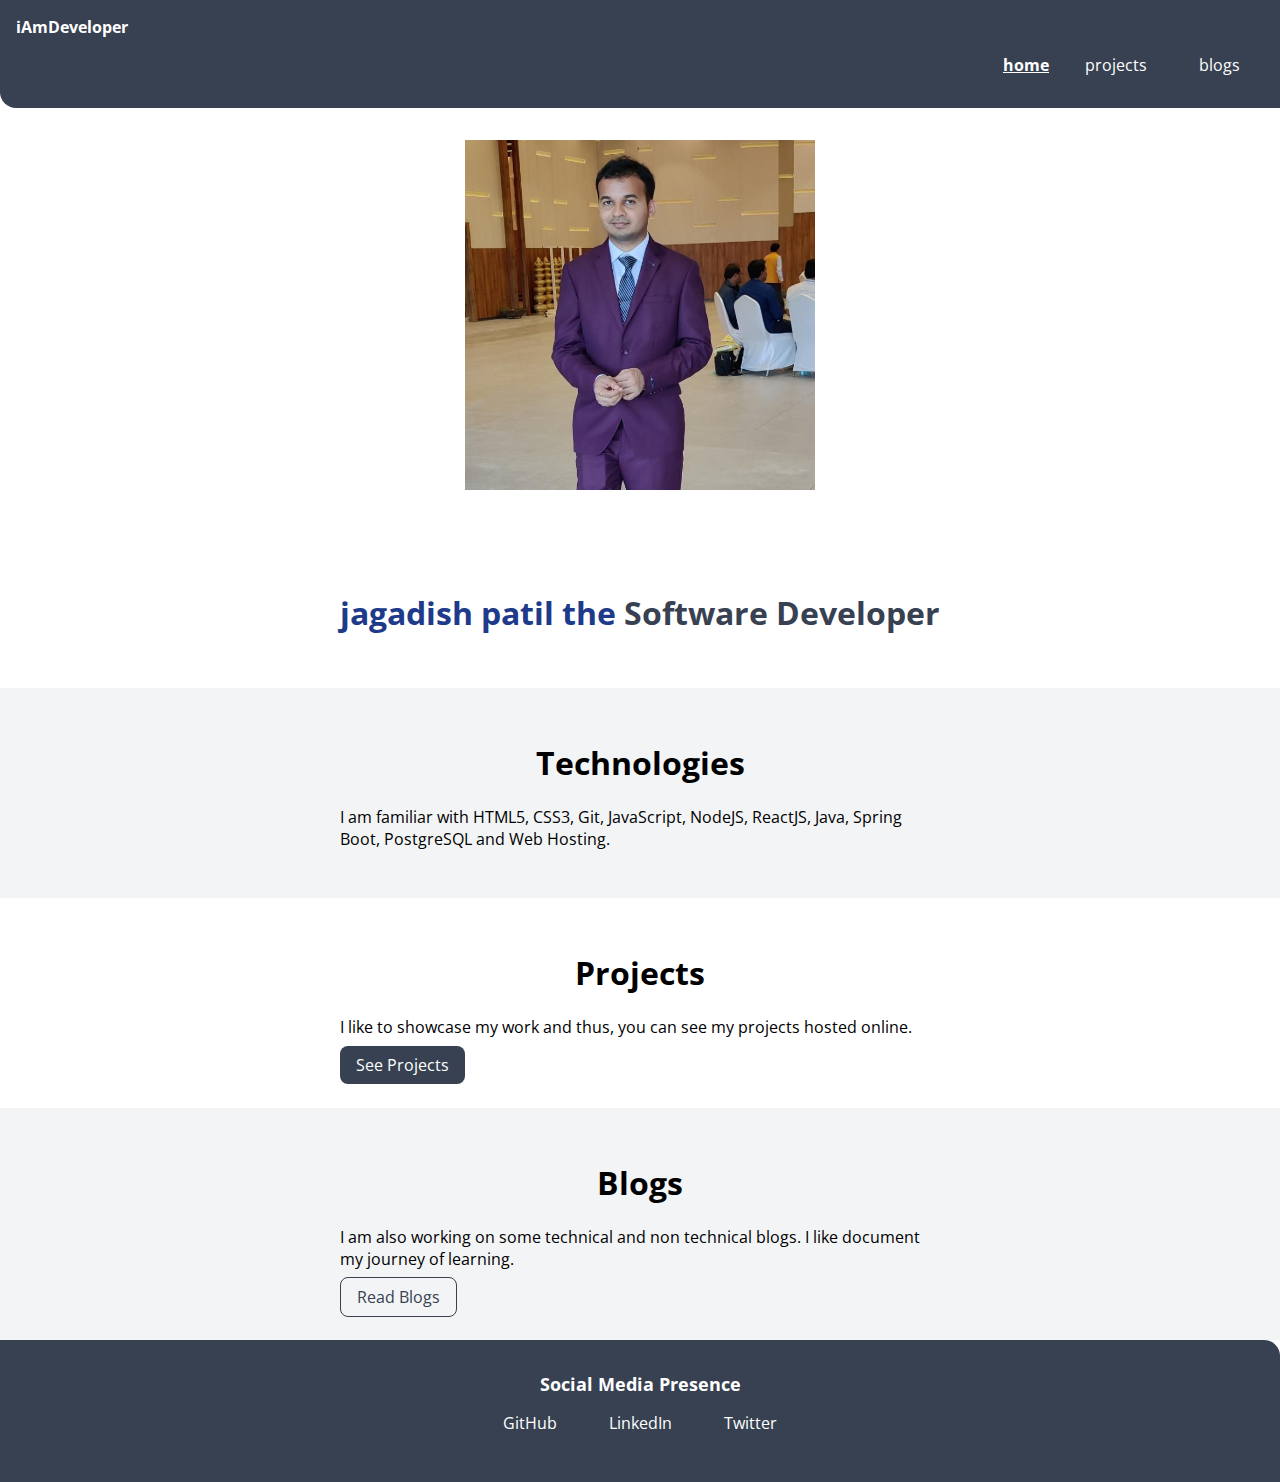
<file: index.html>
<!DOCTYPE html>
<html lang="en">
<head>
    <meta charset="UTF-8">
    <meta name="viewport" content="width=device-width, initial-scale=1.0">
    <meta name="keywords" content="HTML,CSS,JavaScript">
    <meta name="author" content="Jagadish Patil">
    <title>home | jagadishpatil</title>
    <link href="styles.css" rel="stylesheet">
</head>
<body>
    <nav class="navigation container">
        <div class="nav-brand">iAmDeveloper</div>
        <ul class="list-non-bullet nav-pills">
            <li class="list-item-inline">
                <a class="link-active" href="/">home</a>
            </li>
            <li class="list-item-inline">
                <a class="link" href="projects.html">projects</a>
            </li>
            <li class="list-item-inline">
                <a class="link" href="blogs.html">blogs</a>
            </li>
        </ul>
    </nav>

    <header class="hero">
        <img class="hero-img" src="/images/IMG_20210502_185403_995.jpg" />
        <h1 class="hero-heading">jagadish patil the <span class="heading-inverted">Software Developer</span></h1>
    </header>

    <section class="section ow">
        <div class="container container-center">
        <h1>Technologies</h1>
        <p>I am familiar with HTML5, CSS3, Git, JavaScript, NodeJS, ReactJS, Java, Spring Boot, PostgreSQL and Web Hosting.</p>
        </div>
    </section>

    <section class="section">
        <div class="container container-center">
        <h1>Projects</h1>
        <p>I like to showcase my work and thus, you can see my projects hosted online.</p>
        <a class="link link-primary" href="projects.html">See Projects</a>
        </div>
    </section>

    <section class="section ow">
        <div class="container container-center">
        <h1>Blogs</h1>
        <p>I am also working on some technical and non technical blogs. I like document my journey of learning.</p>
        <a class="link link-secondary" href="blogs.html">Read Blogs</a>
        </div>
    </section>

    <footer class="footer container">
        <div class="footer-header">Social Media Presence</div>
        <ul class="social-links list-non-bullet">
            <li class="list-item-inline"><a target="_blank" class="link" href="https://github.com/jagadish-patil">GitHub</a></li>
            <li class="list-item-inline"><a target="_blank" class="link" href="https://www.linkedin.com/in/jagadish-patil/">LinkedIn</a></li>
            <li class="list-item-inline"><a target="_blank" class="link" href="https://twitter.com/ijagadishpatil">Twitter</a></li>
        </ul>
    </footer>
</body>
</html>
</file>
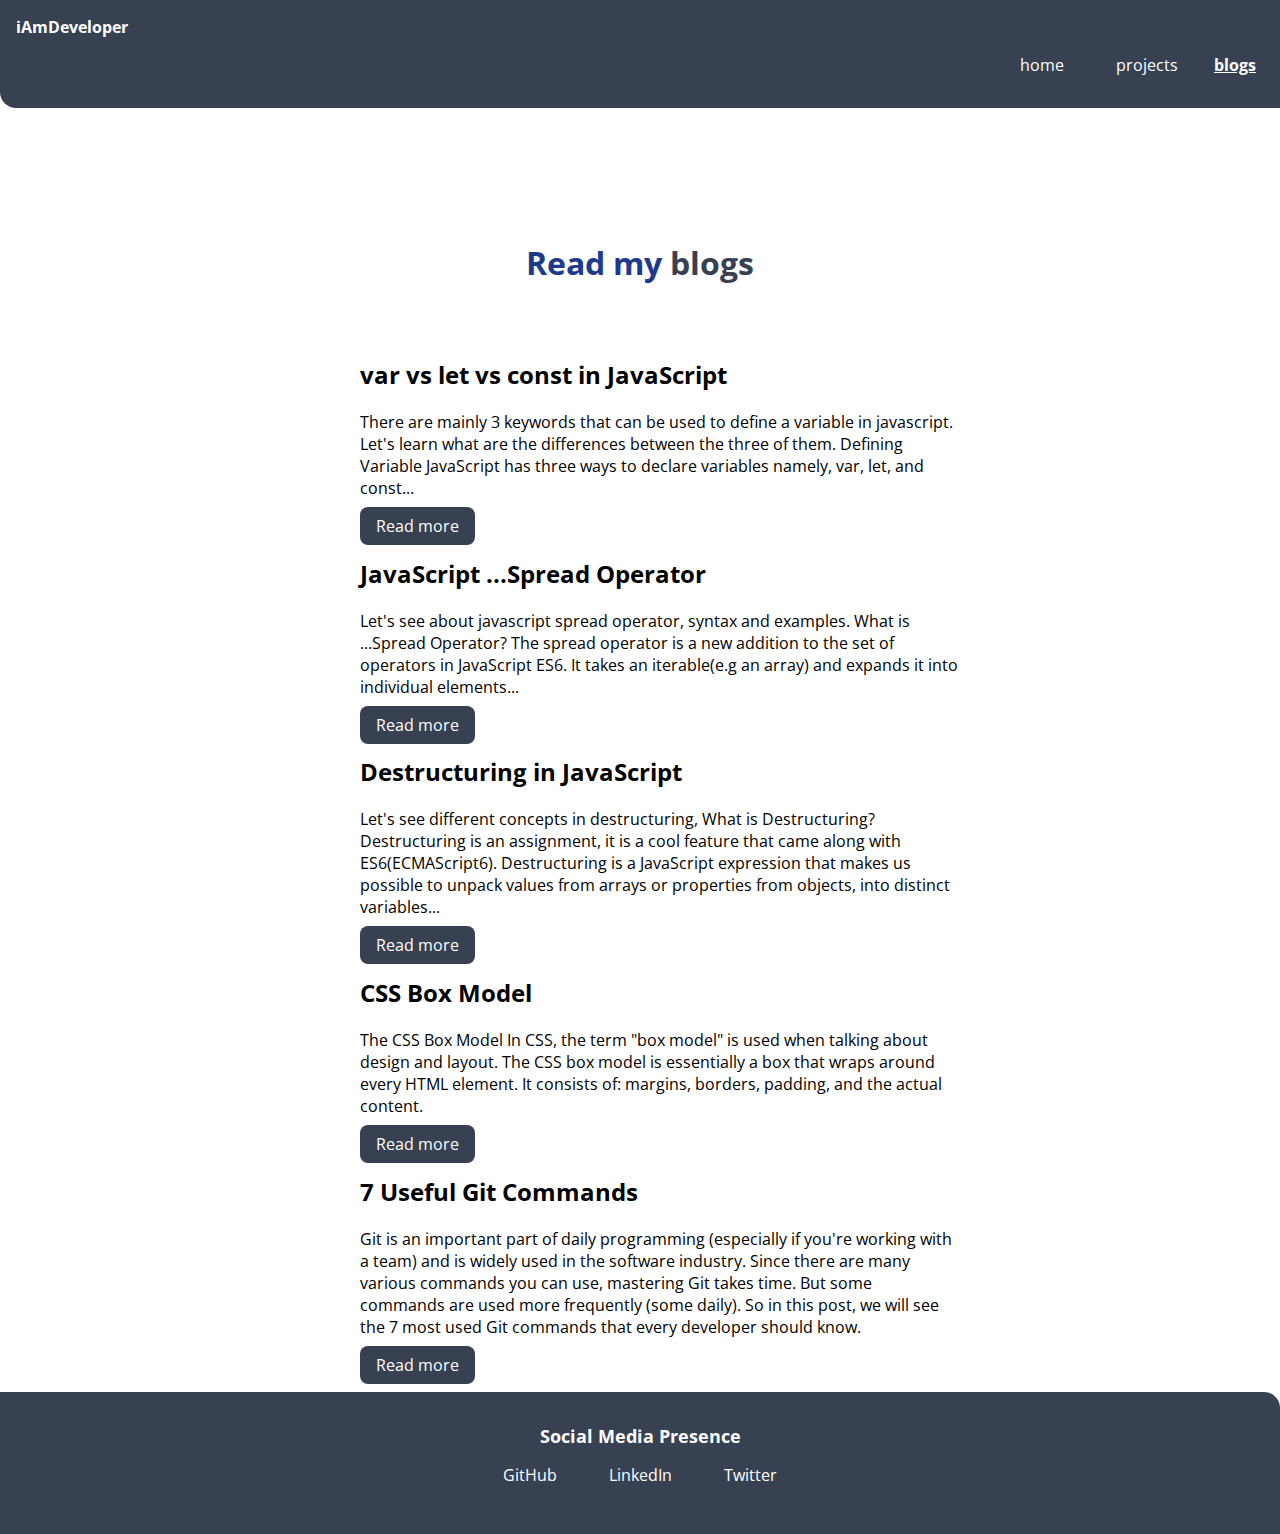
<file: blogs.html>
<!DOCTYPE html>
<html lang="en">
<head>
    <meta charset="UTF-8">
    <meta name="viewport" content="width=device-width, initial-scale=1.0">
    <meta name="keywords" content="HTML,CSS,JavaScript">
    <meta name="author" content="Jagadish Patil">
    <title>blogs | jagadishpatil</title>
    <link href="styles.css" rel="stylesheet">
</head>
<body>
    <nav class="navigation container">
        <div class="nav-brand">iAmDeveloper</div>
        <ul class="list-non-bullet nav-pills">
            <li class="list-item-inline">
                <a class="link" href="/">home</a>
            </li>
            <li class="list-item-inline">
                <a class="link" href="projects.html">projects</a>
            </li>
            <li class="list-item-inline">
                <a class="link-active" href="blogs.html">blogs</a>
            </li>
        </ul>
    </nav>

    <header class="hero">        
        <h1 class="hero-heading">Read my <span class="heading-inverted">blogs</span></h1>
    </header>
    
    <ul class="list-non-bullet">
        <li>
            <div class="container container-center">                
                <h2>var vs let vs const in JavaScript</h2>                
                <p>There are mainly 3 keywords that can be used to define a variable in javascript. Let's learn what are the differences between the three of them. Defining Variable JavaScript has three ways to declare variables namely, var, let, and const...</p>
                <a class="link link-primary" href="https://jagadishpatil.hashnode.dev/var-vs-let-vs-const-in-javascript">Read more</a>
                
            </div>
        </li>
        <li>
            <div class="container container-center">                
                <h2>JavaScript ...Spread Operator</h2>                
                <p>Let's see about javascript spread operator, syntax and examples. What is ...Spread Operator? The spread operator is a new addition to the set of operators in JavaScript ES6. It takes an iterable(e.g an array) and expands it into individual elements...</p>
                <a class="link link-primary" href="https://jagadishpatil.hashnode.dev/javascript-spread-operator">Read more</a>
                
            </div>
        </li>        
        <li>
            <div class="container container-center">                
                <h2>Destructuring in JavaScript</h2>                
                <p>Let's see different concepts in destructuring, What is Destructuring? Destructuring is an assignment, it is a cool feature that came along with ES6(ECMAScript6). Destructuring is a JavaScript expression that makes us possible to unpack values from arrays or properties from objects, into distinct variables...</p>
                <a class="link link-primary" href="https://jagadishpatil.hashnode.dev/destructuring-in-javascript">Read more</a>
                
            </div>
        </li>
        <li>
            <div class="container container-center">                
                <h2>CSS Box Model</h2>                
                <p>The CSS Box Model In CSS, the term "box model" is used when talking about design and layout. The CSS box model is essentially a box that wraps around every HTML element. It consists of: margins, borders, padding, and the actual content.</p>
                <a class="link link-primary" href="blogs-listing/blog1.html">Read more</a>
                
            </div>
        </li>
        <li>
            <div class="container container-center">                
                <h2>7 Useful Git Commands</h2>                
                <p>Git is an important part of daily programming (especially if you're working with a team) and is widely used in the software industry. Since there are many various commands you can use, mastering Git takes time. But some commands are used more frequently (some daily). So in this post, we will see the 7 most used Git commands that every developer should know.</p>
                <a class="link link-primary" href="blogs-listing/blog2.html">Read more</a>
                
            </div>
        </li>        
    </ul>   

    <footer class="footer container">
        <div class="footer-header">Social Media Presence</div>
        <ul class="social-links list-non-bullet">
            <li class="list-item-inline"><a class="link" href="https://github.com/jagadish-patil">GitHub</a></li>
            <li class="list-item-inline"><a class="link" href="https://www.linkedin.com/in/jagadish-patil/">LinkedIn</a></li>
            <li class="list-item-inline"><a class="link" href="https://twitter.com/ijagadishpatil">Twitter</a></li>
        </ul>
    </footer>
    
</body>
</html>
</file>
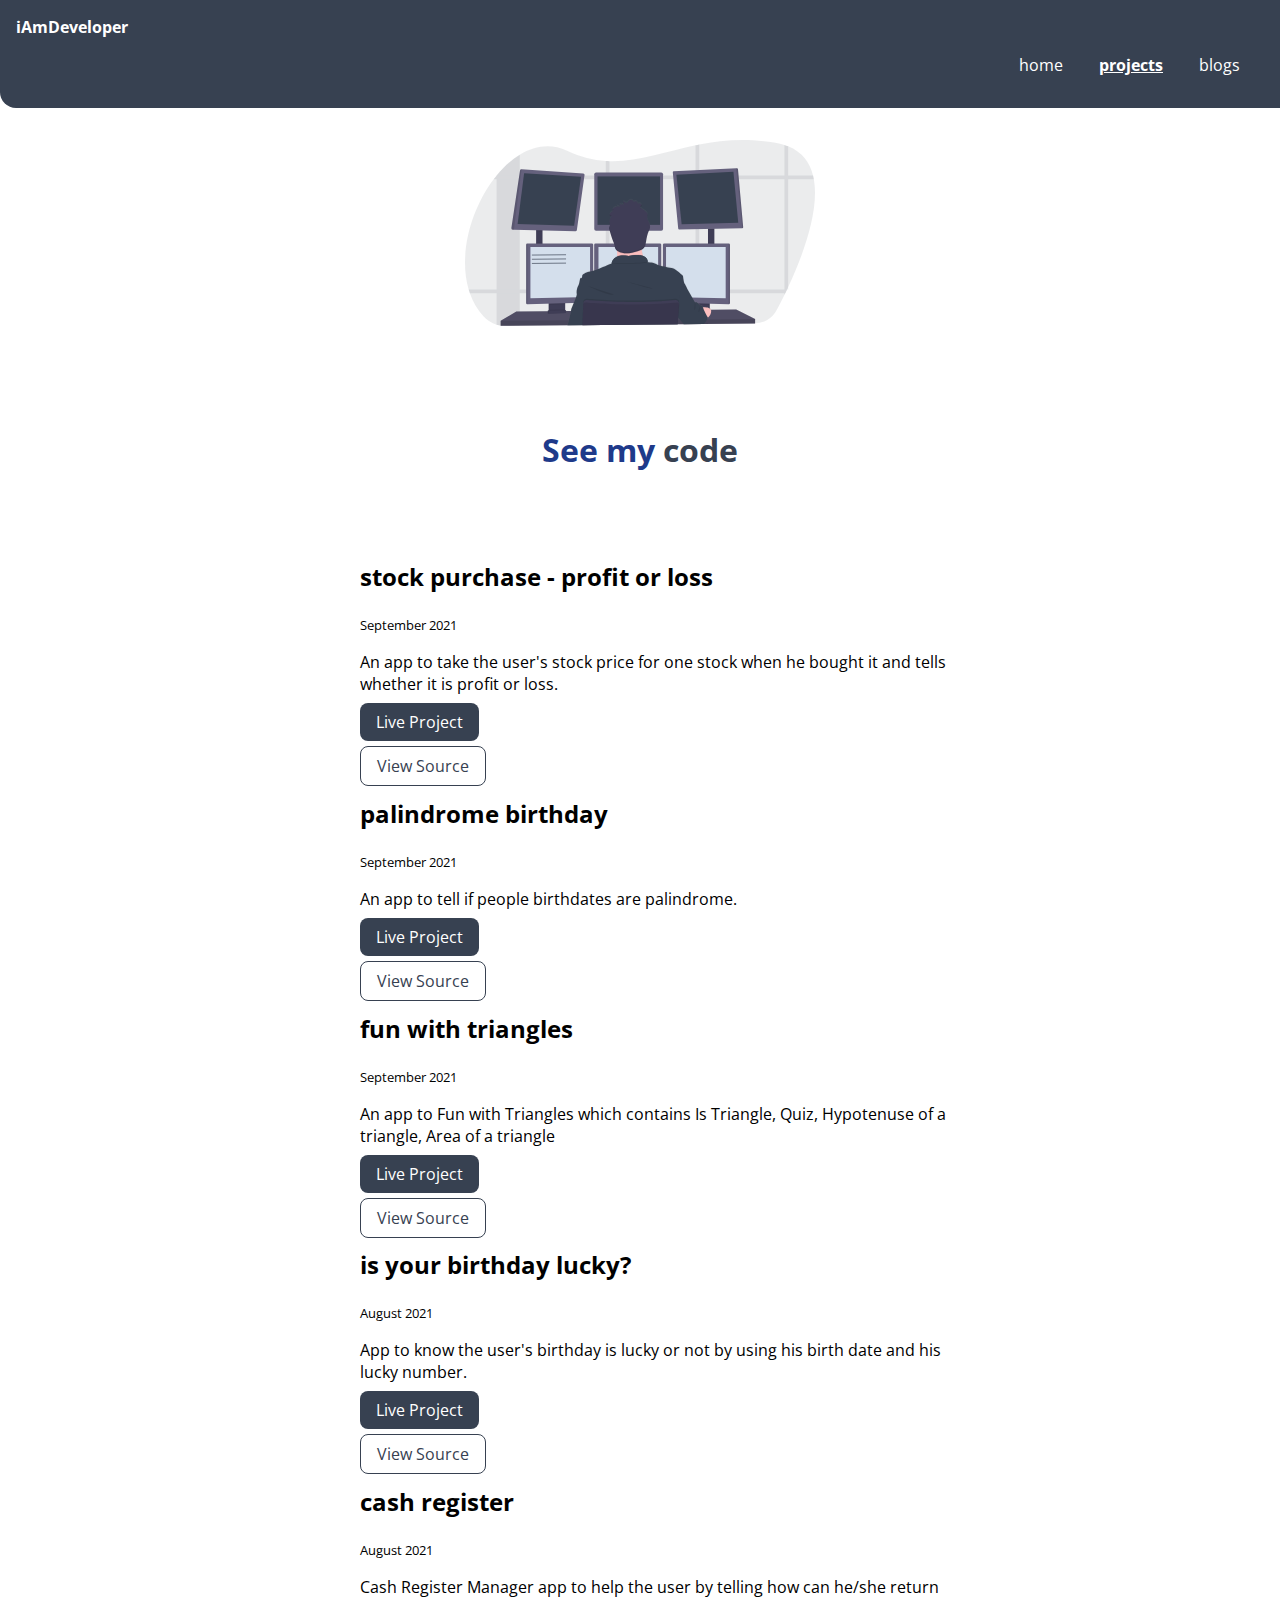
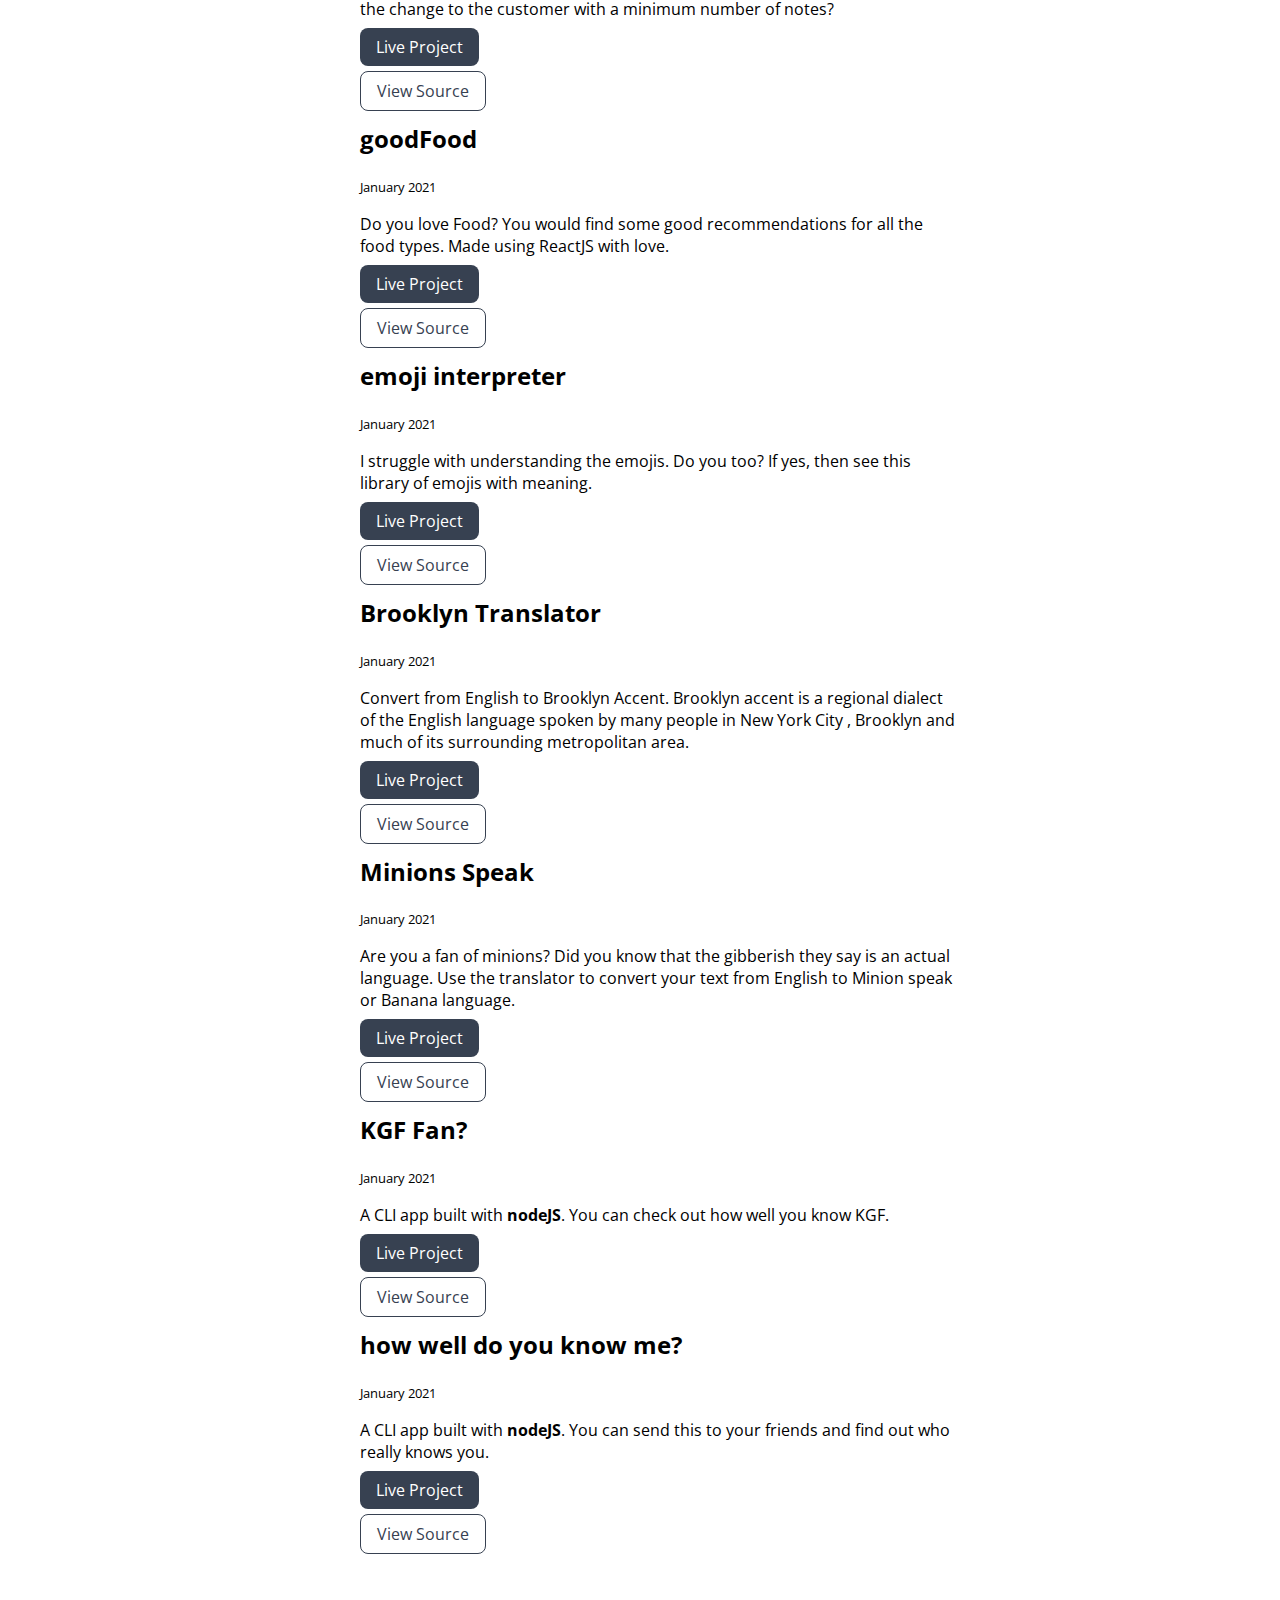
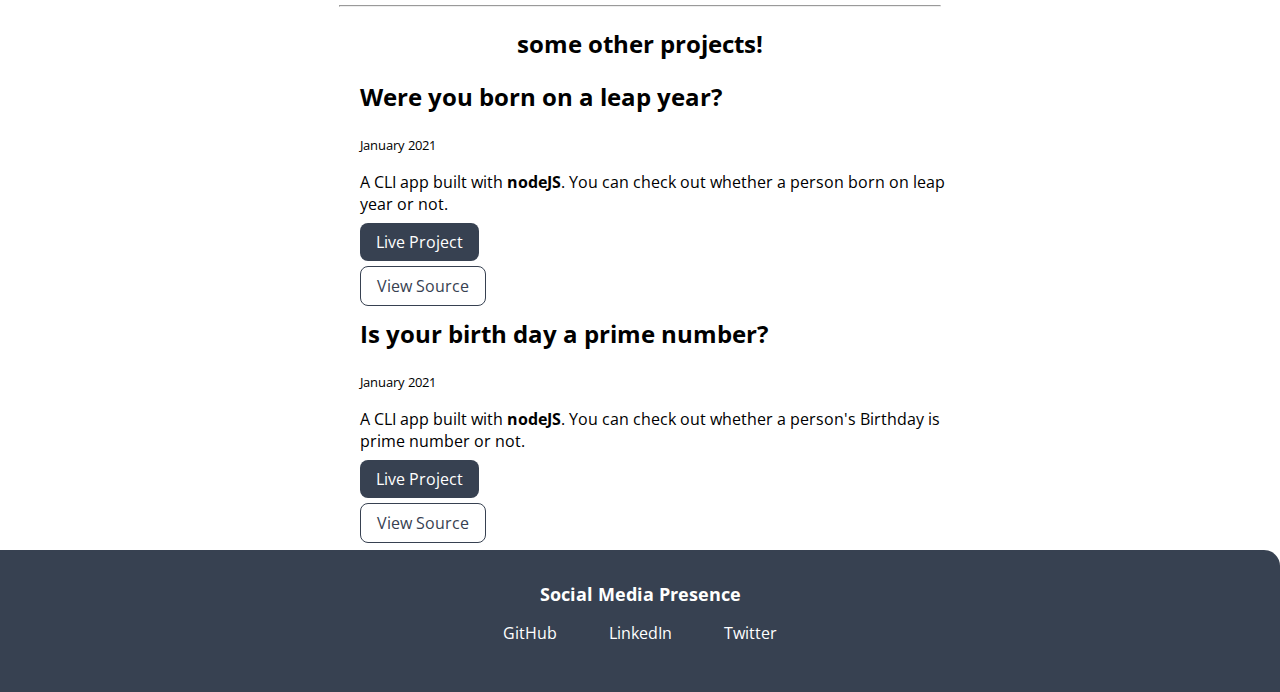
<file: projects.html>
<!DOCTYPE html>
<html lang="en">
<head>
    <meta charset="UTF-8">
    <meta name="viewport" content="width=device-width, initial-scale=1.0">
    <meta name="keywords" content="HTML,CSS,JavaScript">
    <meta name="author" content="Jagadish Patil">
    <title>projects | jagadishpatil</title>
    <link href="styles.css" rel="stylesheet">
</head>
<body>
    <nav class="navigation container">
        <div class="nav-brand">iAmDeveloper</div>
        <ul class="list-non-bullet nav-pills">
            <li class="list-item-inline">
                <a class="link" href="/">home</a>
            </li>
            <li class="list-item-inline">
                <a class="link-active" href="projects.html">projects</a>
            </li>
            <li class="list-item-inline">
                <a class="link" href="blogs.html">blogs</a>
            </li>
        </ul>
    </nav>

    <header class="hero">
        <img class="hero-img" src="/images/hero.svg" />        
        <h1 class="hero-heading">See my <span class="heading-inverted">code</span></h1>
    </header>

    <ul class="list-non-bullet reversed">
        <li>
            <div class="container container-center">
                <h2>how well do you know me?</h2>
                <small>January 2021</small>
                <p>A CLI app built with <strong>nodeJS</strong>. You can send this to your friends and find out who really knows you.</p> 
            </div>
            <div class="container-center">
                <a class="link link-primary" href="https://repl.it/@jagadishpatil/neog-levelZero-project1?embed=1&output=1">Live Project</a><br/><br/>

            <a class="link link-secondary" href="https://github.com/jagadish-patil/neog-levelZero-project1">View Source</a>
            </div>
        </li>

        <li>
            <div class="container container-center">
                <h2>KGF Fan?</h2>
                <small>January 2021</small>
                <p>A CLI app built with <strong>nodeJS</strong>. You can check out how well you know KGF.</p>
            </div>
            <div class="container-center">
                <a class="link link-primary" href="https://repl.it/@jagadishpatil/neog-levelZero-project2?embed=1&output=1">Live Project</a><br/><br/>

            <a class="link link-secondary" href="https://github.com/jagadish-patil/neog-levelZero-project2">View Source</a>
            </div>            
        </li>

        <li>
            <div class="container container-center">
                <h2>Minions Speak</h2>
                <small>January 2021</small>
                <p>Are you a fan of minions? Did you know that the gibberish they say is an actual language. Use the translator to convert your text from English to Minion speak or Banana language.</p>
            </div>
            <div class="container-center">
                <a class="link link-primary" href="https://jpbananaspeak.netlify.app/">Live Project</a><br/><br/>

            <a class="link link-secondary" href="https://github.com/jagadish-patil/jp-banana-speak">View Source</a>
            </div>            
        </li>

        <li>
            <div class="container container-center">
                <h2>Brooklyn Translator</h2>
                <small>January 2021</small>
                <p>Convert from English to Brooklyn Accent. Brooklyn accent is a regional dialect of the English language spoken by many people in New York City , Brooklyn and much of its surrounding metropolitan area.</p>
            </div>
            <div class="container-center">
                <a class="link link-primary" href="https://jpfun.netlify.app/">Live Project</a><br/><br/>

            <a class="link link-secondary" href="https://github.com/jagadish-patil/fun-translation">View Source</a>
            </div>            
        </li>

        <li>
            <div class="container container-center">
                <h2>emoji interpreter</h2>
                <small>January 2021</small>
                <p>I struggle with understanding the emojis. Do you too? If yes, then see this library of emojis with meaning.</p>
            </div>
            <div class="container-center">
                <a class="link link-primary" href="https://jp-emoji-interpreter.netlify.app/">Live Project</a><br/><br/>

            <a class="link link-secondary" href="https://github.com/jagadish-patil/emoji-interpreter">View Source</a>
            </div>            
        </li>

        <li>
            <div class="container container-center">
                <h2>goodFood</h2>
                <small>January 2021</small>
                <p>Do you love Food? You would find some good recommendations for all the food types. Made using ReactJS with love.</p>
            </div>
            <div class="container-center">
                <a class="link link-primary" href="https://hueg0.csb.app/" >Live Project</a><br/><br/>
            <a class="link link-secondary" href="https://github.com/jagadish-patil/recommendation-app">View Source</a>
            </div>                       
        </li>

        <li>
            <div class="container container-center">
                <h2>cash register</h2>
                <small>August 2021</small>
                <p>Cash Register Manager app to help the user by telling how can he/she return the change to the customer with a minimum number of notes?</p>
            </div>
            <div class="container-center">
                <a class="link link-primary" href="https://jp-cash-register.netlify.app/" >Live Project</a><br/><br/>
            <a class="link link-secondary" href="https://github.com/jagadish-patil/cash-register-manager">View Source</a>
            </div>                       
        </li>

        <li>
            <div class="container container-center">
                <h2>is your birthday lucky?</h2>
                <small>August 2021</small>
                <p>App to know the user's birthday is lucky or not by using his birth date and his lucky number.</p>
            </div>
            <div class="container-center">
                <a class="link link-primary" href="https://is-birthday-lucky-app.netlify.app/" >Live Project</a><br/><br/>
            <a class="link link-secondary" href="https://github.com/jagadish-patil/birthday-lucky">View Source</a>
            </div>                       
        </li>

        <li>
            <div class="container container-center">
                <h2>fun with triangles</h2>
                <small>September 2021</small>
                <p>An app to Fun with Triangles which contains Is Triangle, Quiz, Hypotenuse of a triangle, Area of a triangle</p>
            </div>
            <div class="container-center">
                <a class="link link-primary" href="https://jp-fun-with-triangles.netlify.app/" >Live Project</a><br/><br/>
            <a class="link link-secondary" href="https://github.com/jagadish-patil/fun-with-triangles">View Source</a>
            </div>                       
        </li>

        <li>
            <div class="container container-center">
                <h2>palindrome birthday</h2>
                <small>September 2021</small>
                <p>An app to tell if people birthdates are palindrome.</p>
            </div>
            <div class="container-center">
                <a class="link link-primary" href="https://is-birthday-palindrome-app.netlify.app/" >Live Project</a><br/><br/>
            <a class="link link-secondary" href="https://github.com/jagadish-patil/birthday-palindrome">View Source</a>
            </div>                       
        </li>

        <li>
            <div class="container container-center">
                <h2>stock purchase - profit or loss</h2>
                <small>September 2021</small>
                <p>An app to take the user's stock price for one stock when he bought it and tells whether it is profit or loss.</p>
            </div>
            <div class="container-center">
                <a class="link link-primary" href="https://stock-purchase-profitloss.netlify.app/" >Live Project</a><br/><br/>
            <a class="link link-secondary" href="https://github.com/jagadish-patil/stock-purchase">View Source</a>
            </div>                       
        </li>

    </ul>

    <br/><br/>
    <hr class="container-center">
    <h2 class="small-header">some other projects!</h2>

    <ul class="list-non-bullet">
        <li>
            <div class="container container-center">
                <h2>Were you born on a leap year?</h2>
                <small>January 2021</small>
                <p>A CLI app built with <strong>nodeJS</strong>. You can check out whether a person born on leap year or not.</p>
            </div>
            <div class="container-center">
                <a class="link link-primary" href="https://repl.it/@jagadishpatil/leap-year-born?embed=1&output=1">Live Project</a><br/><br/>

            <a class="link link-secondary" href="https://github.com/jagadish-patil/leap-year-born">View Source</a>
            </div>            
        </li>

        <li>
            <div class="container container-center">
                <h2>Is your birth day a prime number?</h2>
                <small>January 2021</small>
                <p>A CLI app built with <strong>nodeJS</strong>. You can check out whether a person's Birthday is prime number or not.</p>
            </div>
            <div class="container-center">
                <a class="link link-primary" href="https://repl.it/@jagadishpatil/prime-number-birthday?embed=1&output=1">Live Project</a><br/><br/>

            <a class="link link-secondary" href="https://github.com/jagadish-patil/prime-number-birthday">View Source</a>
            </div>            
        </li>
    </ul>

    <footer class="footer container">
        <div class="footer-header">Social Media Presence</div>
        <ul class="social-links list-non-bullet">
            <li class="list-item-inline"><a class="link" href="https://github.com/jagadish-patil">GitHub</a></li>
            <li class="list-item-inline"><a class="link" href="https://www.linkedin.com/in/jagadish-patil/">LinkedIn</a></li>
            <li class="list-item-inline"><a class="link" href="https://twitter.com/ijagadishpatil">Twitter</a></li>
        </ul>
    </footer>
</body>
</html>
</file>
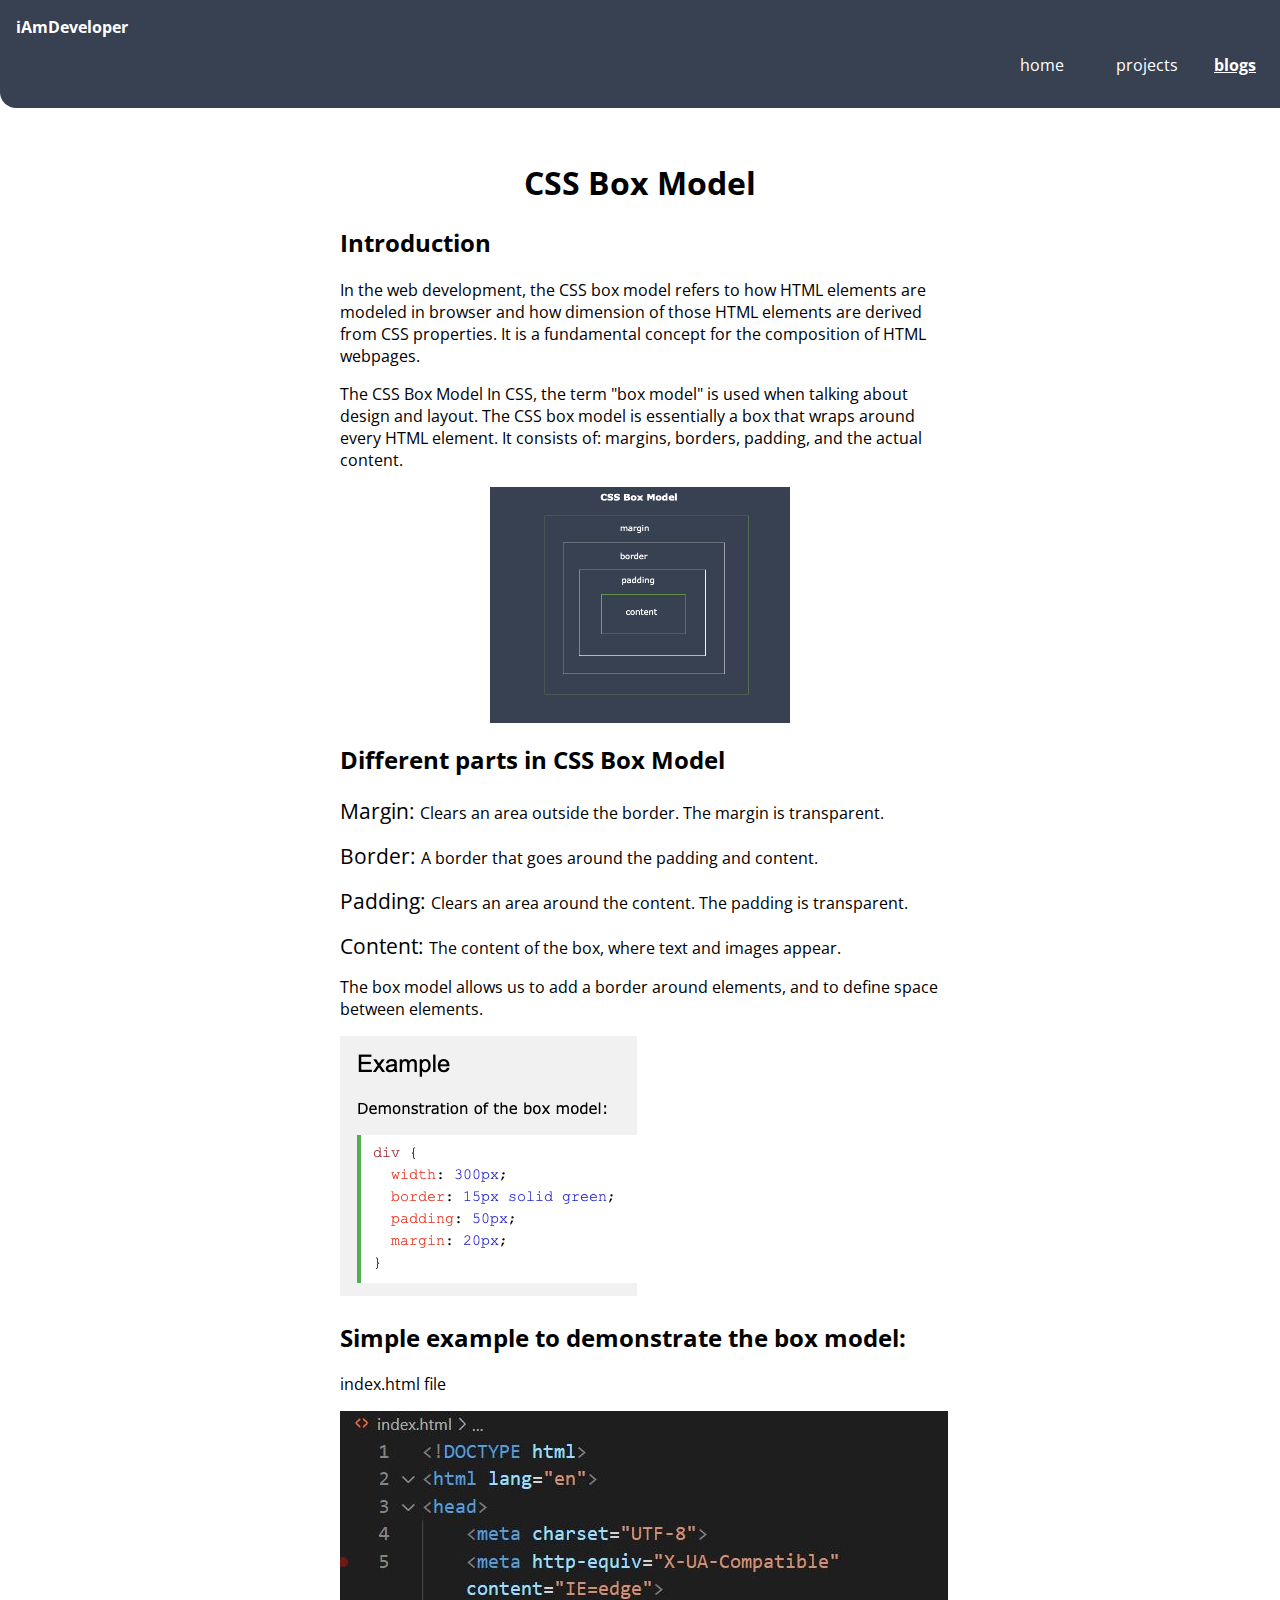
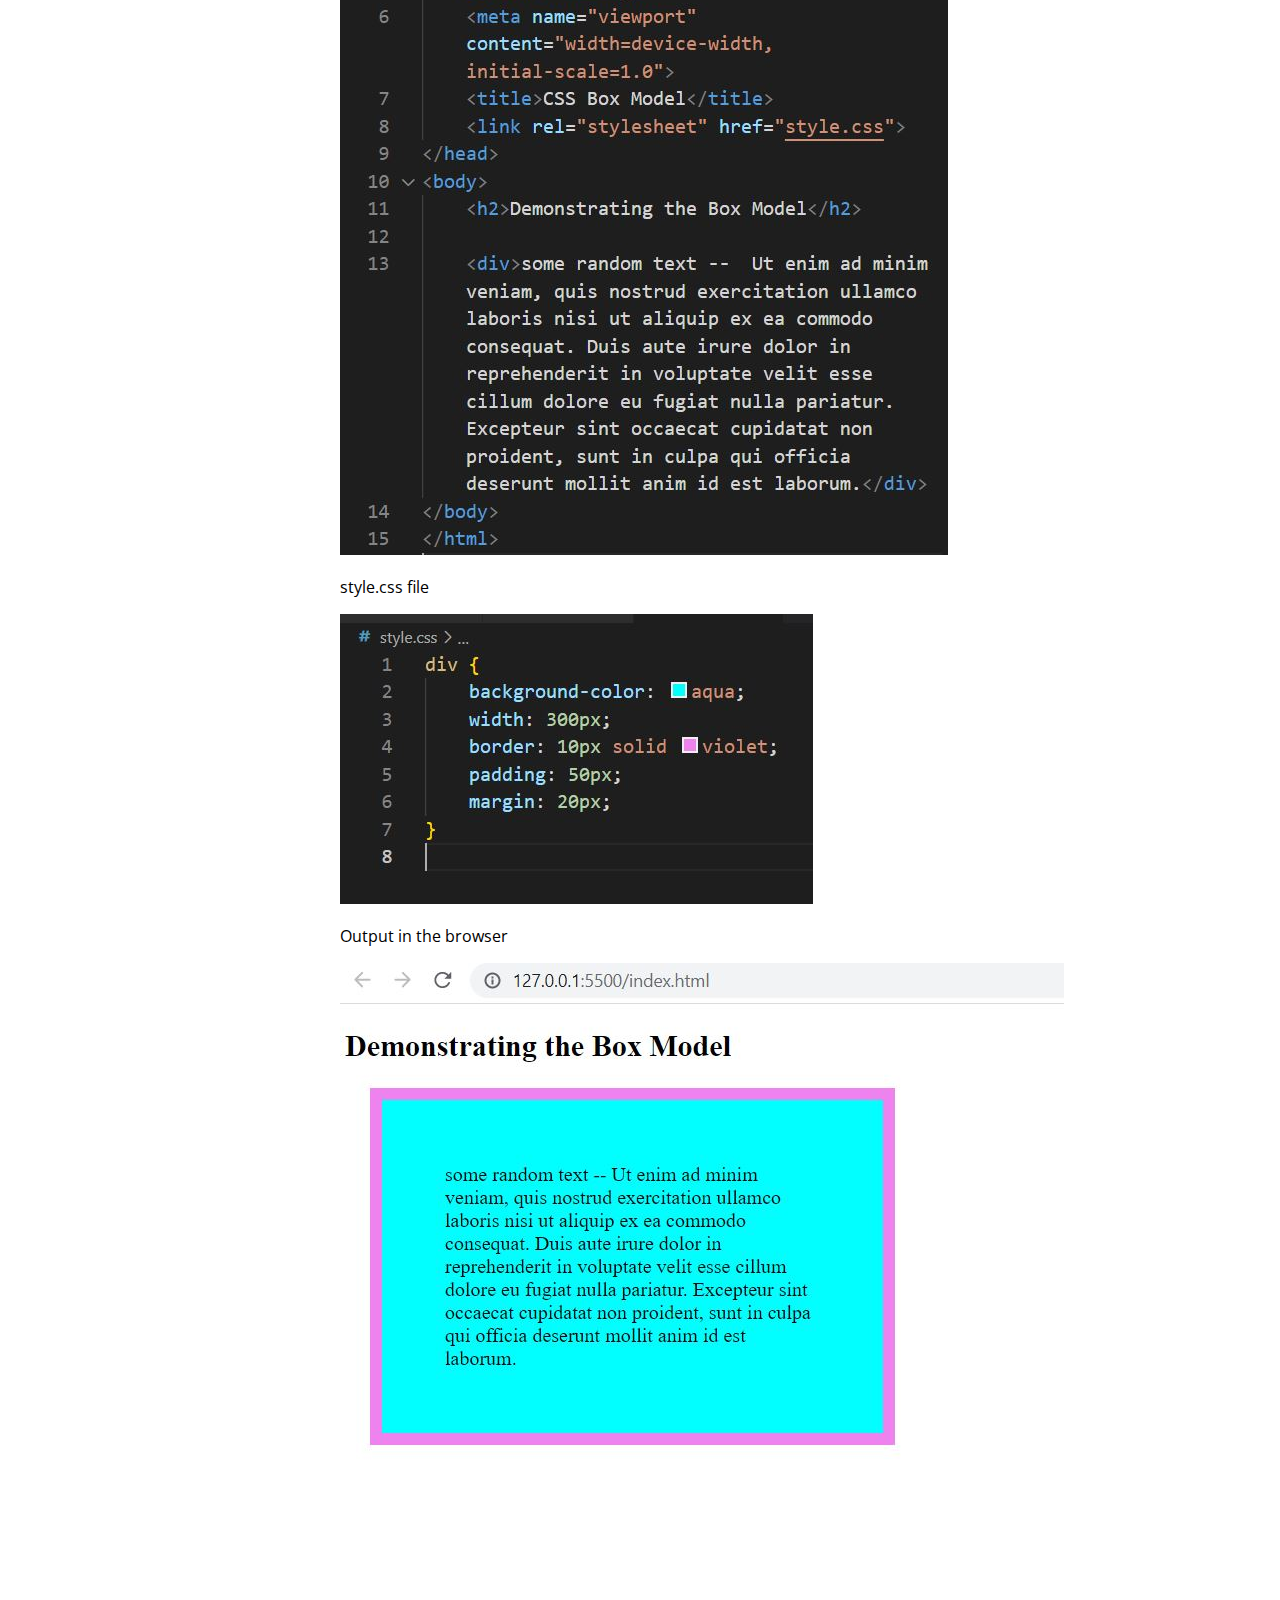
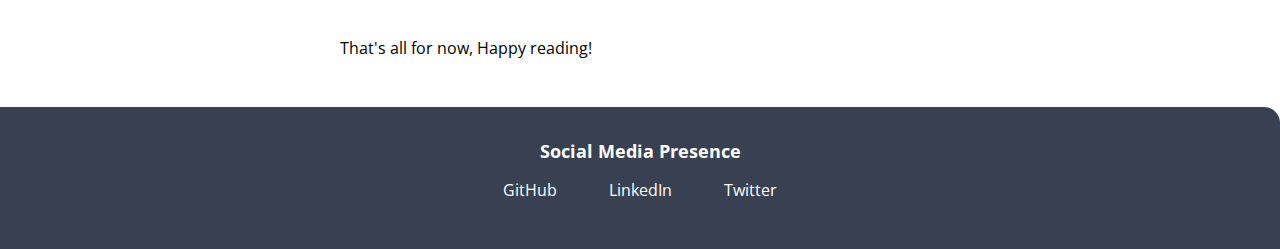
<file: blogs-listing/blog1.html>
<!DOCTYPE html>
<html lang="en">
<head>
    <meta charset="UTF-8">
    <meta name="viewport" content="width=device-width, initial-scale=1.0">
    <meta name="keywords" content="HTML,CSS,JavaScript">
    <meta name="author" content="Jagadish Patil">
    <title>blog1 | jagadishpatil</title>
    <link href="/styles.css" rel="stylesheet">
</head>
<body>
    <nav class="navigation container">
        <div class="nav-brand">iAmDeveloper</div>
        <ul class="list-non-bullet nav-pills">
            <li class="list-item-inline">
                <a class="link" href="/">home</a>
            </li>
            <li class="list-item-inline">
                <a class="link" href="/projects.html">projects</a>
            </li>
            <li class="list-item-inline">
                <a class="link-active" href="/blogs.html">blogs</a>
            </li>
        </ul>
    </nav>

    <section class="section">
        <div class="container container-center">
            <h1>CSS Box Model</h1>        

            <h2>Introduction</h2>
            <p>In the web development, the CSS box model refers to how HTML elements are modeled in browser and how dimension of those HTML elements are derived from CSS properties. It is a fundamental concept for the composition of HTML webpages.</p>
            <p>The CSS Box Model In CSS, the term "box model" is used when talking about design and layout. The CSS box model is essentially a box that wraps around every HTML element. It consists of: margins, borders, padding, and the actual content.</p>

            <section>
                <img src="/images/cbm.png" alt="box model" class="boxmodel" />            
            </section>

            <h2>Different parts in CSS Box Model</h2>
            <p><span class="blog-span">Margin: </span>Clears an area outside the border. The margin is transparent.</p>
            <p><span class="blog-span">Border: </span>A border that goes around the padding and content.</p>
            <p><span class="blog-span">Padding: </span>Clears an area around the content. The padding is transparent.</p>
            <p><span class="blog-span">Content: </span>The content of the box, where text and images appear.</p> 

            <p>The box model allows us to add a border around elements, and to define space between elements. </p>
            
            <img src="/images/example.png" alt="example" />

            <h2>Simple example to demonstrate the box model:</h2> 

            <p>index.html file</p>
            <img src="/images/Capture1.JPG" alt="html code" class="capture1"/>
            <p>style.css file</p>
            <img src="/images/Capture2.JPG" alt="css code" />
            <p>Output in the browser</p>
            <img src="/images/Capture3.JPG" alt="output" />

            <p>That's all for now, Happy reading!</p> 
        </div>
    </section>

    <footer class="footer container">
        <div class="footer-header">Social Media Presence</div>
        <ul class="social-links list-non-bullet">
            <li class="list-item-inline"><a class="link" href="https://github.com/jagadish-patil">GitHub</a></li>
            <li class="list-item-inline"><a class="link" href="https://www.linkedin.com/in/jagadish-patil/">LinkedIn</a></li>
            <li class="list-item-inline"><a class="link" href="https://twitter.com/_jagadishpatil">Twitter</a></li>
        </ul>
    </footer>
    
</body>
</html>
</file>
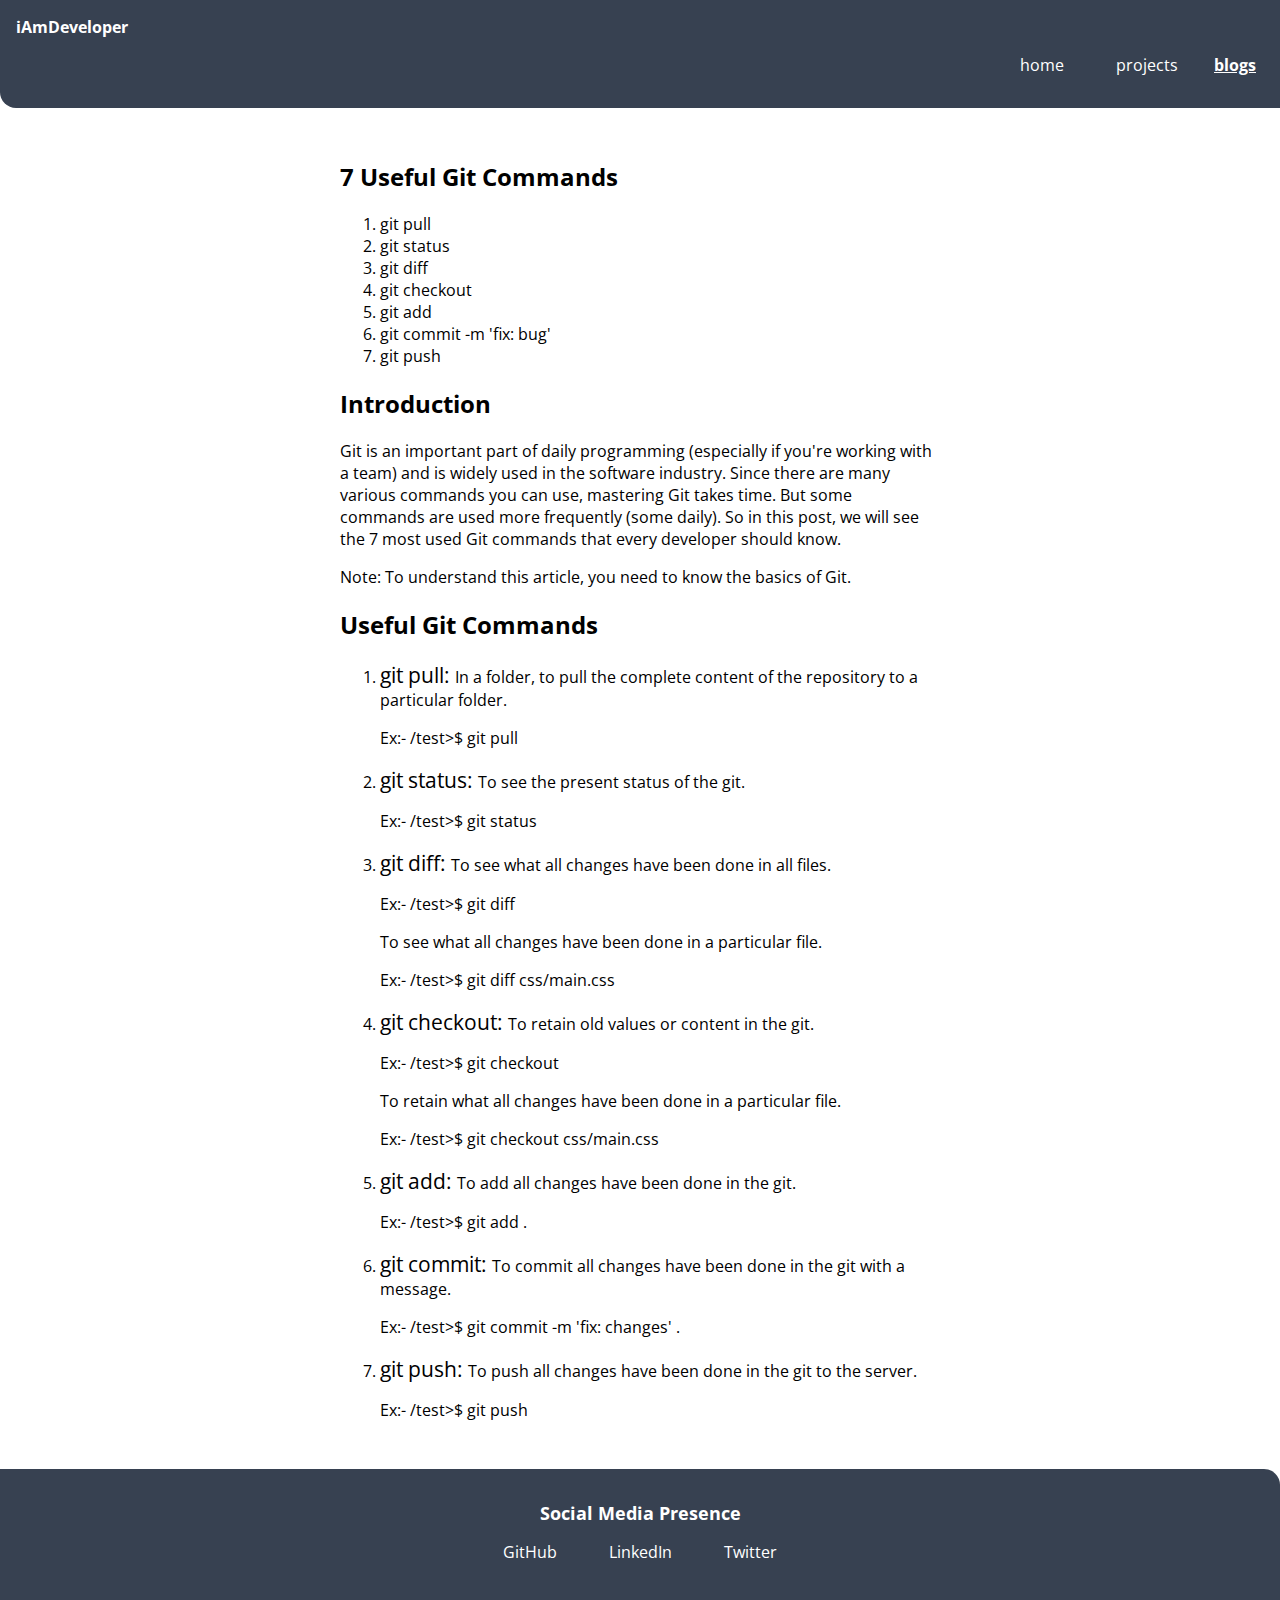
<file: blogs-listing/blog2.html>
<!DOCTYPE html>
<html lang="en">
<head>
    <meta charset="UTF-8">
    <meta name="viewport" content="width=device-width, initial-scale=1.0">
    <meta name="keywords" content="HTML,CSS,JavaScript">
    <meta name="author" content="Jagadish Patil">
    <title>blog2 | jagadishpatil</title>
    <link href="/styles.css" rel="stylesheet">
</head>
<body>
    <nav class="navigation container">
        <div class="nav-brand">iAmDeveloper</div>
        <ul class="list-non-bullet nav-pills">
            <li class="list-item-inline">
                <a class="link" href="/">home</a>
            </li>
            <li class="list-item-inline">
                <a class="link" href="/projects.html">projects</a>
            </li>
            <li class="list-item-inline">
                <a class="link-active" href="/blogs.html">blogs</a>
            </li>
        </ul>
    </nav>

    <section class="section">
        <div class="container container-center">
        <h2>7 Useful Git Commands</h2>        

        <ol>
            <li>git pull</li>
            <li>git status</li>
            <li>git diff</li>
            <li>git checkout</li>            
            <li>git add</li>
            <li>git commit -m 'fix: bug'</li>
            <li>git push</li>
        </ol>

        <h2>Introduction</h2>
        <p>Git is an important part of daily programming (especially if you're working with a team) and is widely used in the software industry. Since there are many various commands you can use, mastering Git takes time. But some commands are used more frequently (some daily). So in this post, we will see the 7 most used Git commands that every developer should know.</p>
        <p><span>Note:</span> To understand this article, you need to know the basics of Git.</p>

        <h2>Useful Git Commands</h2>
        <ol>
            <li><p><span class="blog-span">git pull: </span>In a folder, to pull the complete content of the repository to a particular folder.</p>
                <p>Ex:- /test>$ git pull</p></li>
            <li><p><span class="blog-span">git status: </span>To see the present status of the git.</p>
                <p>Ex:- /test>$ git status</p></li>
            <li><p><span class="blog-span">git diff: </span>To see what all changes have been done in all files.</p>
                <p>Ex:- /test>$ git diff</p>
                <p>To see what all changes have been done in a particular file.</p>
                <p>Ex:- /test>$ git diff css/main.css</p></li>
            <li><p><span class="blog-span">git checkout: </span>To retain old values or content in the git.</p>
                <p>Ex:- /test>$ git checkout</p>
                <p>To retain what all changes have been done in a particular file.</p>
                <p>Ex:- /test>$ git checkout css/main.css</p></li>
            <li><p><span class="blog-span">git add: </span>To add all changes have been done in the git.</p>
                <p>Ex:- /test>$ git add .</p></li>
            <li><p><span class="blog-span">git commit: </span>To commit all changes have been done in the git with a message.</p>
                <p>Ex:- /test>$ git commit -m 'fix: changes' .</p></li>
            <li><p><span class="blog-span">git push: </span>To push all changes have been done in the git to the server.</p>
                <p>Ex:- /test>$ git push</p></li>
        </ol>
        </div>
    </section>

    <footer class="footer container">
        <div class="footer-header">Social Media Presence</div>
        <ul class="social-links list-non-bullet">
            <li class="list-item-inline"><a class="link" href="https://github.com/jagadish-patil">GitHub</a></li>
            <li class="list-item-inline"><a class="link" href="https://www.linkedin.com/in/jagadish-patil/">LinkedIn</a></li>
            <li class="list-item-inline"><a class="link" href="https://twitter.com/_jagadishpatil">Twitter</a></li>
        </ul>
    </footer>
    
</body>
</html>
</file>
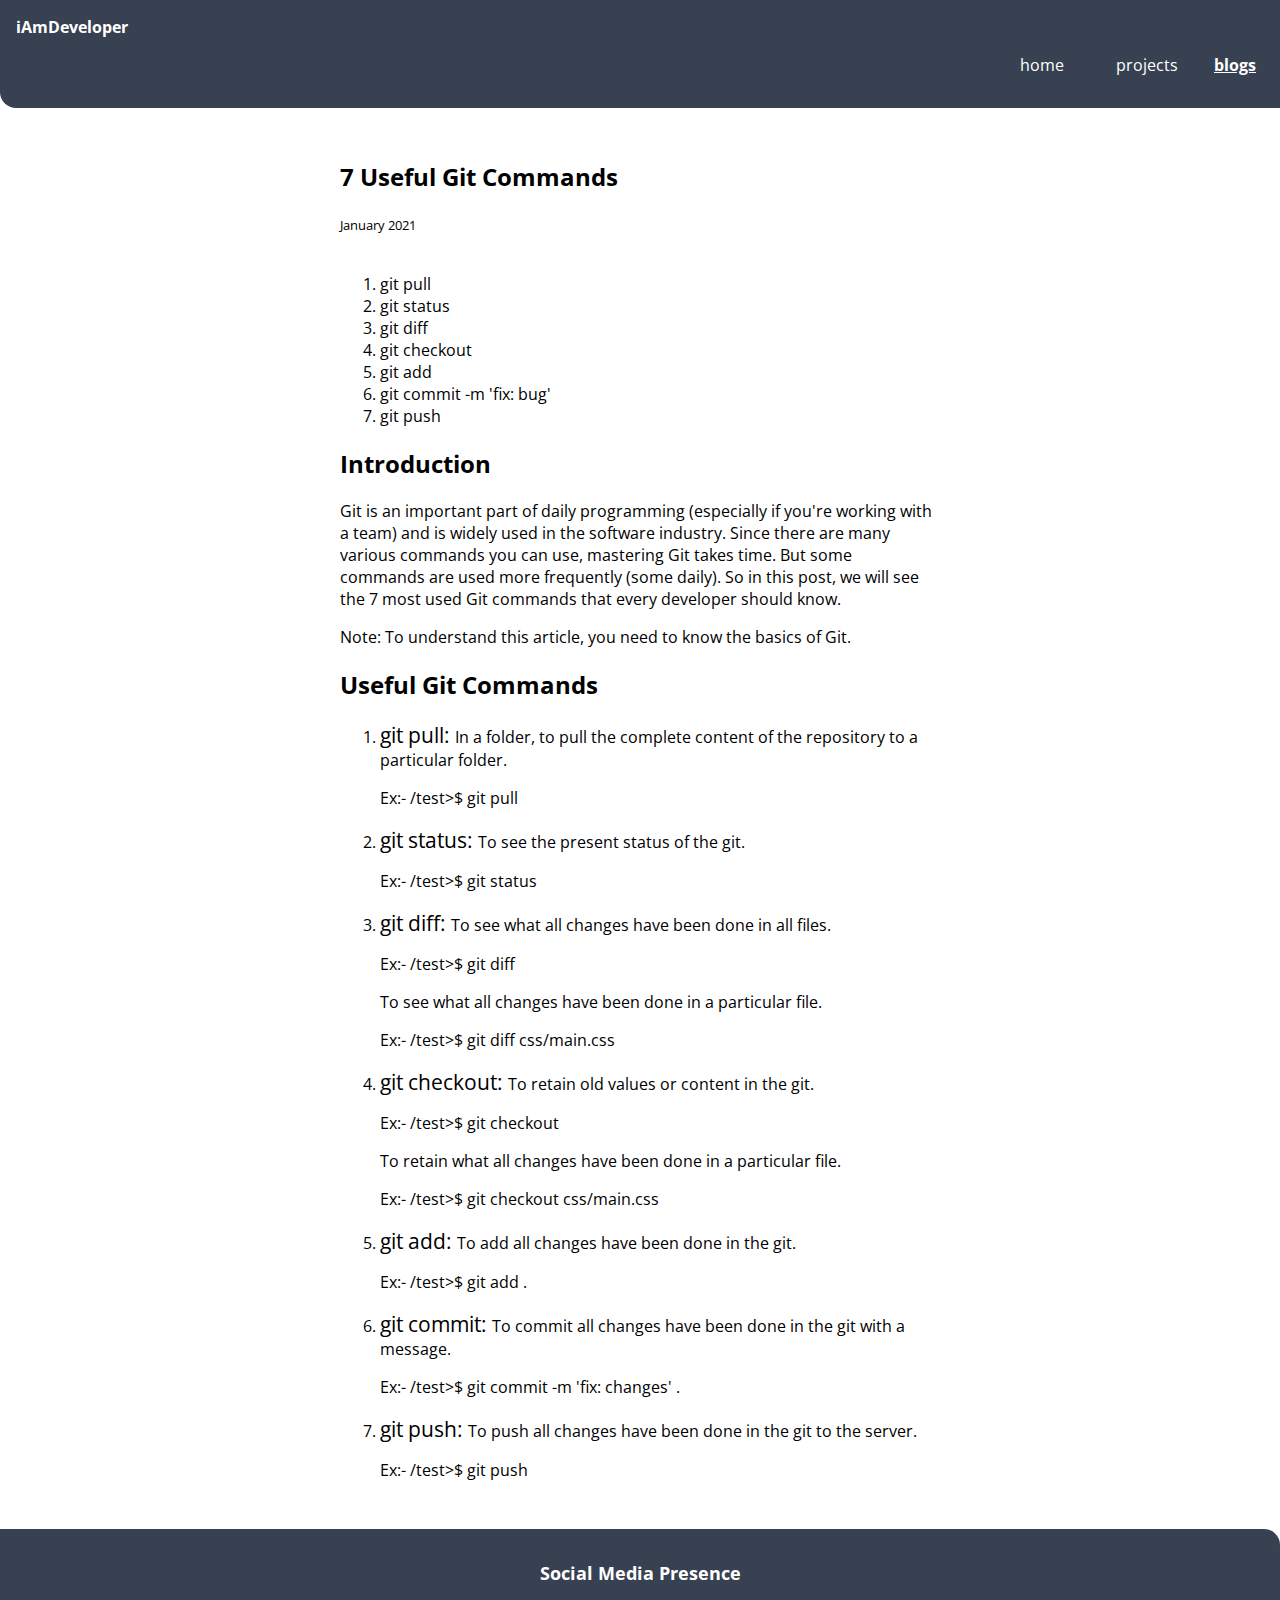
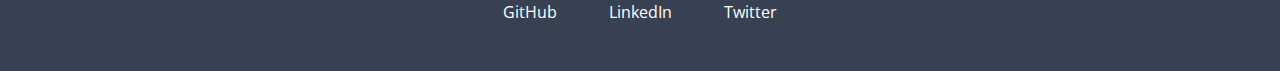
<file: blogs-listing/blog3.html>
<!DOCTYPE html>
<html lang="en">
<head>
    <meta charset="UTF-8">
    <meta name="viewport" content="width=device-width, initial-scale=1.0">
    <meta name="keywords" content="HTML,CSS,JavaScript">
    <meta name="author" content="Jagadish Patil">
    <title>blog3 | jagadishpatil</title>
    <link href="/styles.css" rel="stylesheet">
</head>
<body>
    <nav class="navigation container">
        <div class="nav-brand">iAmDeveloper</div>
        <ul class="list-non-bullet nav-pills">
            <li class="list-item-inline">
                <a class="link" href="/">home</a>
            </li>
            <li class="list-item-inline">
                <a class="link" href="/projects.html">projects</a>
            </li>
            <li class="list-item-inline">
                <a class="link-active" href="/blogs.html">blogs</a>
            </li>
        </ul>
    </nav>

    <section class="section">
        <div class="container container-center">
        <h2>7 Useful Git Commands</h2>
        <small>January 2021</small><br/><br/> 

        <ol>
            <li>git pull</li>
            <li>git status</li>
            <li>git diff</li>
            <li>git checkout</li>            
            <li>git add</li>
            <li>git commit -m 'fix: bug'</li>
            <li>git push</li>
        </ol>

        <h2>Introduction</h2>
        <p>Git is an important part of daily programming (especially if you're working with a team) and is widely used in the software industry. Since there are many various commands you can use, mastering Git takes time. But some commands are used more frequently (some daily). So in this post, we will see the 7 most used Git commands that every developer should know.</p>
        <p><span>Note:</span> To understand this article, you need to know the basics of Git.</p>

        <h2>Useful Git Commands</h2>
        <ol>
            <li><p><span class="blog-span">git pull: </span>In a folder, to pull the complete content of the repository to a particular folder.</p>
                <p>Ex:- /test>$ git pull</p></li>
            <li><p><span class="blog-span">git status: </span>To see the present status of the git.</p>
                <p>Ex:- /test>$ git status</p></li>
            <li><p><span class="blog-span">git diff: </span>To see what all changes have been done in all files.</p>
                <p>Ex:- /test>$ git diff</p>
                <p>To see what all changes have been done in a particular file.</p>
                <p>Ex:- /test>$ git diff css/main.css</p></li>
            <li><p><span class="blog-span">git checkout: </span>To retain old values or content in the git.</p>
                <p>Ex:- /test>$ git checkout</p>
                <p>To retain what all changes have been done in a particular file.</p>
                <p>Ex:- /test>$ git checkout css/main.css</p></li>
            <li><p><span class="blog-span">git add: </span>To add all changes have been done in the git.</p>
                <p>Ex:- /test>$ git add .</p></li>
            <li><p><span class="blog-span">git commit: </span>To commit all changes have been done in the git with a message.</p>
                <p>Ex:- /test>$ git commit -m 'fix: changes' .</p></li>
            <li><p><span class="blog-span">git push: </span>To push all changes have been done in the git to the server.</p>
                <p>Ex:- /test>$ git push</p></li>
        </ol>         
        </div>
    </section>

    <footer class="footer container">
        <div class="footer-header">Social Media Presence</div>
        <ul class="social-links list-non-bullet">
            <li class="list-item-inline"><a class="link" href="https://github.com/jagadish-patil">GitHub</a></li>
            <li class="list-item-inline"><a class="link" href="https://www.linkedin.com/in/jagadish-patil/">LinkedIn</a></li>
            <li class="list-item-inline"><a class="link" href="https://twitter.com/_jagadishpatil">Twitter</a></li>
        </ul>
    </footer>
    
</body>
</html>
</file>
<file: styles.css>
@import url('https://fonts.googleapis.com/css2?family=Open+Sans&display=swap');

:root {
    --primary-color: #374151;
    --dark-blue: #1E3A8A;
    --off-white: #F3F4F6;
}

body {
    font-family: 'Open Sans', sans-serif;
    margin: 0px;
}
hr {
    margin: 2rem 0rem;
}

/** container **/
.container {
    padding-left: 1rem;
    padding-right: 1rem;
    /** or padding: 0rem 1rem; **/
}

.container-center {
    max-width: 600px;
    margin: auto;
}

/** links **/
.link {
    text-decoration: none;
    padding: 0.5rem 1rem;
}

.link-primary {
    background-color: var(--primary-color);
    border-radius: 0.5rem;
    color: white; 
}

.link-secondary {
    color: var(--primary-color);
    border-radius: 0.5rem;
    border: 1px solid var(--primary-color);
}



/** lists **/
.list-non-bullet {
    list-style: none;    
}

.reversed {
    display: flex;
    flex-direction: column-reverse;
}

/* ul { 
    display: flex;
    flex-direction: column-reverse;
} */

.list-item-inline {
    display: inline;
    padding: 0rem 0.5rem;
}

/** navigation **/
.navigation {
    background-color: var(--primary-color);
    color: white;
    padding: 1rem;
    border-bottom-left-radius: 1rem;
}

.navigation .nav-brand {
    font-weight: bold;
}

.navigation .nav-pills{
    text-align: right;
}

.navigation .link {
    color: white;
}

.navigation .link-active {
    font-weight: bold;
    color: white;
}

/** header **/
.hero {
    padding: 2rem;
}

.hero .hero-img {
    max-width: 350px;
    display: block;
    margin: auto;
}

.hero .hero-heading {
    padding-top: 5rem;
    color: var(--dark-blue);
    text-align: center;
}

.hero .hero-heading .heading-inverted {
    color: var(--primary-color);
}

/** sections **/
.section {
    padding: 2rem;
}
.section h1{
    text-align:center;
}

.ow {
    background-color: var(--off-white);
}

/** footers **/
.footer {
    background-color: var(--primary-color);
    padding: 2rem 1rem;
    text-align: center;
    color: white;
    border-top-right-radius: 1rem;
}

.footer .footer-header {
    font-weight: bold;
    font-size: large;
}

.footer .link {
    color: white;
}

.footer ul {
    padding-inline-start: 0px;
}

.blog-span {
    font-size: 16pt;
}

.boxmodel {
    max-width: 300px;
    display: block;
    margin: auto;
}

.small-header{
    text-align: center;
}
</file>
